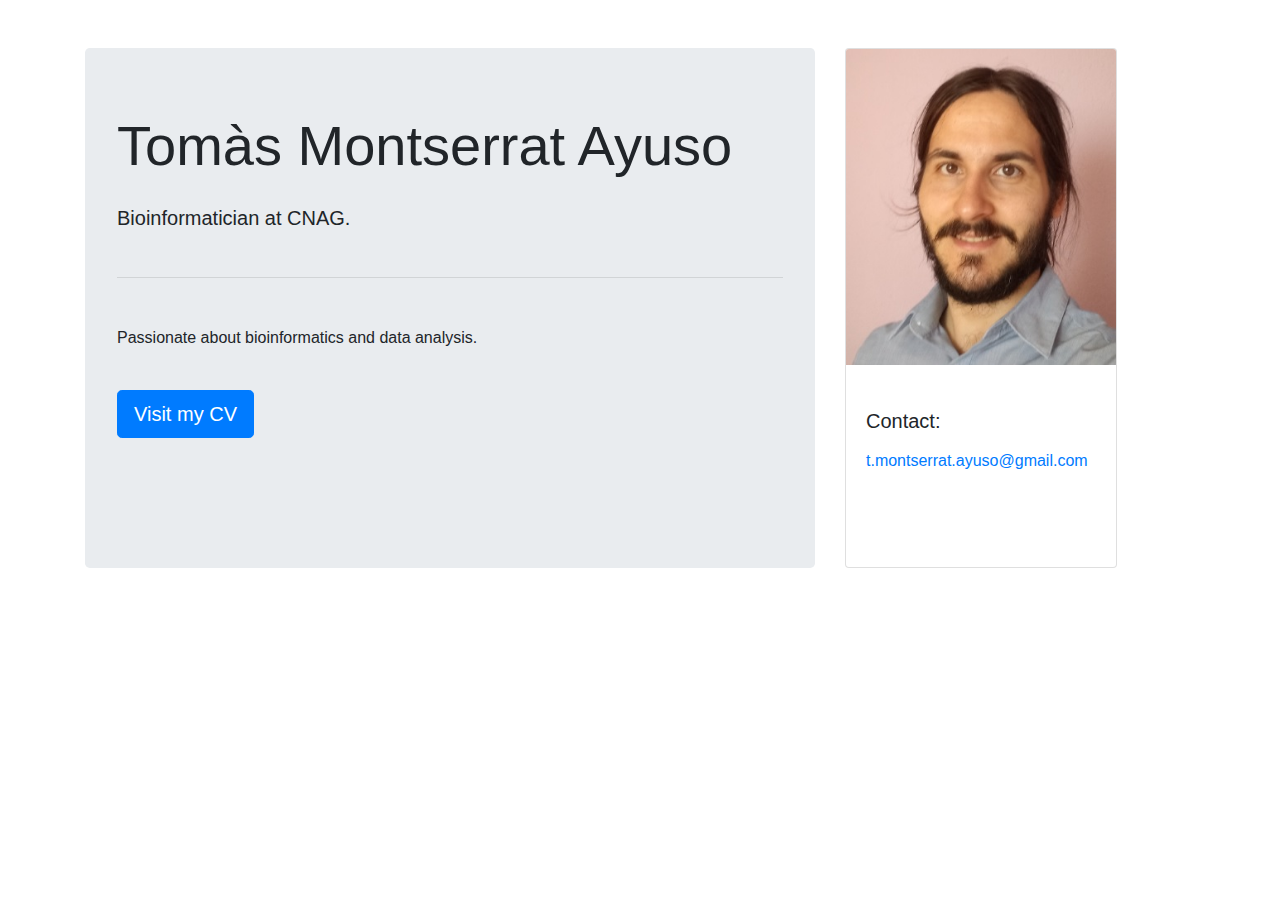
<file: index.html>
<!DOCTYPE html>
<html lang="en">
    <head>
        <meta charset="utf-8">
        <meta name="viewport" content="width=device-width, initial-scale=1">
        <title>CV Tomàs Montserrat</title>
        <link rel="stylesheet" href="https://stackpath.bootstrapcdn.com/bootstrap/4.3.1/css/bootstrap.min.css" integrity="sha384-ggOyR0iXCbMQv3Xipma34MD+dH/1fQ784/j6cY/iJTQUOhcWr7x9JvoRxT2MZw1T" crossorigin="anonymous">
    </head>
    <body>
        <section>
            <div class="container">
                <div class="row">
                    <div class="col-lg-8">
                        <div class="jumbotron my-5" style="min-height:520px;">
                            <h1 class="display-4">Tomàs Montserrat Ayuso</h1>
                                <p class="lead pt-3">
                                    Bioinformatician at CNAG.
                                </p>
                            <div class="pt-1">
                                <hr class="my-4 pt-4">
                            </div>
                            
                            <p>
                                Passionate about bioinformatics and data analysis.
                            </p>
                            <div class="pt-4">
                                <a class="btn btn-primary btn-lg" href="studies.html" role="button">Visit my CV</a>
                            </div>
                            
                          </div>
                    </div>
                    <div class="col-lg-2">
                        <div class="card text my-5 mx-auto" style="width:17rem; min-height:520px">
                            <img class="card-img-top" src="assets/Foto.jpg">
                            <div class="card-body">
                                <h5 class="card-title pt-4">Contact:</h5>
                                <p class="card-text">
                                </p>
                                <a href="mailto:t.montserrat.ayuso@gmail.com">
                                    t.montserrat.ayuso@gmail.com
                                </a>
                            </div>
                        </div>
                    </div>
                </div>
            </div>
        </section>
    </body>
</html>
</file>
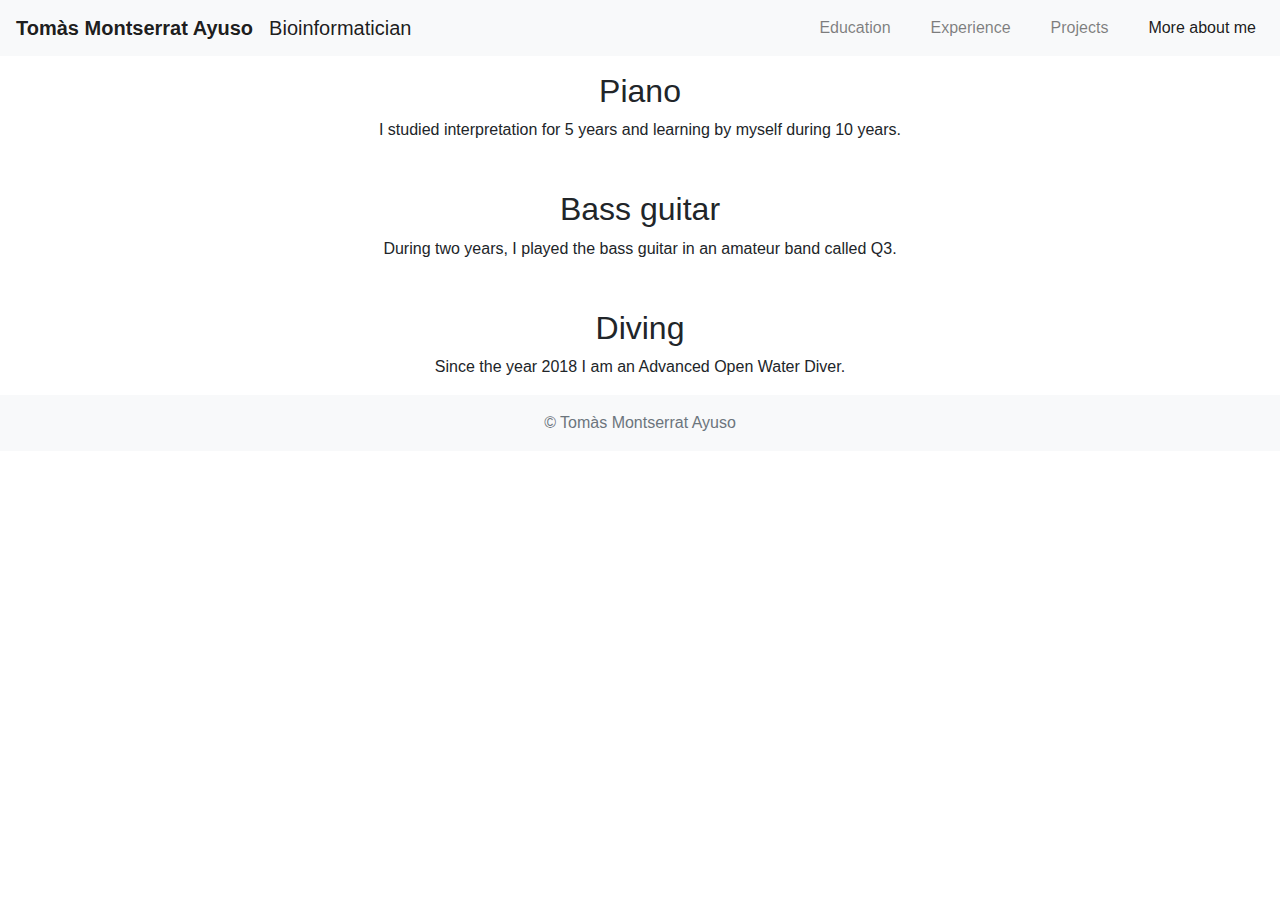
<file: more.html>
<!DOCTYPE html>
<html lang="en">
    <head>
        <meta charset="utf-8">
        <meta name="viewport" content="width=device-width, initial-scale=1">
        <title>CV Tomàs Montserrat</title>
        <link rel="stylesheet" href="https://stackpath.bootstrapcdn.com/bootstrap/4.3.1/css/bootstrap.min.css" integrity="sha384-ggOyR0iXCbMQv3Xipma34MD+dH/1fQ784/j6cY/iJTQUOhcWr7x9JvoRxT2MZw1T" crossorigin="anonymous">
    </head>
    <body>
        <!---Navigation panel-->
        <nav class="navbar navbar-expand-lg navbar-light bg-light">
            <a class="navbar-brand" href="index.html"><b>Tomàs Montserrat Ayuso</b></a>
            <a class="navbar-brand" href="index.html">Bioinformatician</a>
            <button class="navbar-toggler" type="button" data-toggle="collapse"
                data-target="#navbarCollapse" aria-controls="navbarCollapse"
                aria-expanded="false" aria-label="Toggle navigation">
                <span class="navbar-toggler-icon"></span>
            </button>
            <div class="collapse navbar-collapse text-right" id="navbarCollapse">
                <ul class="navbar-nav ml-auto">
                    <li class="nav-item">
                        <a class="nav-link ml-4" href="studies.html">Education</a>
                    </li>
                    <li class="nav-item">
                        <a class="nav-link ml-4" href="experience.html">Experience</a>
                    </li>
                    <li class="nav-item">
                        <a class="nav-link ml-4" href="projects.html">Projects</a>
                    </li>
                    <li class="nav-item active">
                        <a class="nav-link ml-4" href="more.html">More about me</a>
                    </li>
                </ul>
            </div>
        </nav>
        <!--Main content-->
        <div class="container text-center">
                    <h2 class="h2 mt-3">
                        Piano
                    </h2>
                    <p>
                        I studied interpretation for 5 years and learning by myself during 10 years. 
                    </p>

                    <h2 class="h2 mt-5">
                        Bass guitar
                    </h2>
                    <p>
                        During two years, I played the bass guitar in an amateur band called Q3. 
                    </p>
                
                    <h2 class="h2 mt-5">
                        Diving
                    </h2>
                    <p>
                        Since the year 2018 I am an Advanced Open Water Diver. 
                    </p>
        </div>
        <!--Footer-->
        <footer class="text-center bg-light p-3 text-muted">
            <!-- Copyright -->
            &copy; Tomàs Montserrat Ayuso
        </footer>
            
            

        
        

        <script src="https://code.jquery.com/jquery-3.3.1.slim.min.js" integrity="sha384-q8i/X+965DzO0rT7abK41JStQIAqVgRVzpbzo5smXKp4YfRvH+8abtTE1Pi6jizo" crossorigin="anonymous"></script>
        <script src="https://cdnjs.cloudflare.com/ajax/libs/popper.js/1.14.7/umd/popper.min.js" integrity="sha384-UO2eT0CpHqdSJQ6hJty5KVphtPhzWj9WO1clHTMGa3JDZwrnQq4sF86dIHNDz0W1" crossorigin="anonymous"></script>
        <script src="https://stackpath.bootstrapcdn.com/bootstrap/4.3.1/js/bootstrap.min.js" integrity="sha384-JjSmVgyd0p3pXB1rRibZUAYoIIy6OrQ6VrjIEaFf/nJGzIxFDsf4x0xIM+B07jRM" crossorigin="anonymous"></script>
    </body>
</html>
</file>
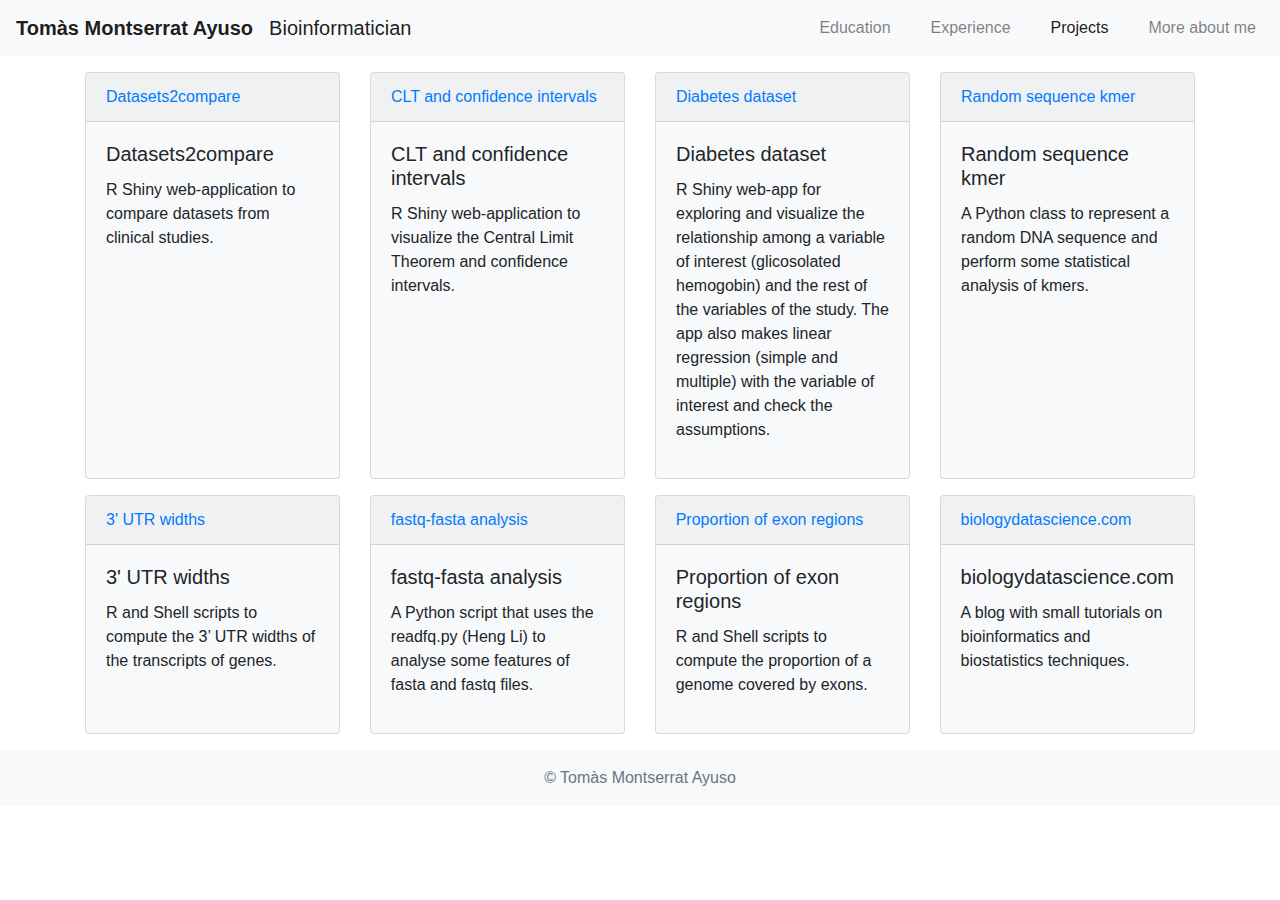
<file: projects.html>
<!DOCTYPE html>
<html lang="en">
    <head>
        <meta charset="utf-8">
        <meta name="viewport" content="width=device-width, initial-scale=1">
        <title>CV Tomàs Montserrat</title>
        <link rel="stylesheet" href="https://stackpath.bootstrapcdn.com/bootstrap/4.3.1/css/bootstrap.min.css" integrity="sha384-ggOyR0iXCbMQv3Xipma34MD+dH/1fQ784/j6cY/iJTQUOhcWr7x9JvoRxT2MZw1T" crossorigin="anonymous">
    </head>
    <body>
        <!---Navigation panel-->
        <nav class="navbar navbar-expand-lg navbar-light bg-light">
            <a class="navbar-brand" href="index.html"><b>Tomàs Montserrat Ayuso</b></a>
            <a class="navbar-brand" href="index.html">Bioinformatician</a>
            <button class="navbar-toggler" type="button" data-toggle="collapse"
                data-target="#navbarCollapse" aria-controls="navbarCollapse"
                aria-expanded="false" aria-label="Toggle navigation">
                <span class="navbar-toggler-icon"></span>
            </button>
            <div class="collapse navbar-collapse text-right" id="navbarCollapse">
                <ul class="navbar-nav ml-auto">
                    <li class="nav-item">
                        <a class="nav-link ml-4" href="studies.html">Education</a>
                    </li>
                    <li class="nav-item">
                        <a class="nav-link ml-4" href="experience.html">Experience</a>
                    </li>
                    <li class="nav-item active">
                        <a class="nav-link ml-4" href="projects.html">Projects</a>
                    </li>
                    <li class="nav-item">
                        <a class="nav-link ml-4" href="more.html">More about me</a>
                    </li>
                </ul>
            </div>
        </nav>
        <!--Main content-->
        <div class="container mb-3">
            <div class="row ">
                <div class="col-lg mt-3 d-flex justify-content-center">
                    <div class="card h-100 bg-light mb-3" style="max-width: 18rem;">
                        <div class="card-header">
                            <a href="https://tomasmontserrat.shinyapps.io/datasets2compare/">
                            Datasets2compare
                            </a>
                        </div>
                        <div class="card-body">
                          <h5 class="card-title">Datasets2compare</h5>
                          <p class="card-text">
                           R Shiny web-application to compare datasets from clinical studies.
                            </p>
                        </div>
                    </div>
                </div>
                <div class="col-lg mt-3 d-flex justify-content-center">
                    <div class="card h-100 bg-light mb-3" style="max-width: 18rem;">
                        <div class="card-header">
                            <a href="https://tomasmontserrat.shinyapps.io/clt-and-confidence-intervals/">
                            CLT and confidence intervals
                            </a>
                        </div>
                        <div class="card-body">
                          <h5 class="card-title">CLT and confidence intervals</h5>
                          <p class="card-text">
                            R Shiny web-application to visualize the Central Limit Theorem 
                            and confidence intervals.
                            </p>
                        </div>
                    </div>
                </div>
                
                <div class="col-lg mt-3 d-flex justify-content-center">
                    <div class="card h-100 bg-light mb-3" style="max-width: 18rem;">
                        <div class="card-header">
                            <a href="https://tomasmontserrat.shinyapps.io/diabetes-dataset-shiny-app/">
                            Diabetes dataset
                            </a>
                        </div>
                        <div class="card-body">
                          <h5 class="card-title">Diabetes dataset</h5>
                          <p class="card-text">
                            R Shiny web-app for exploring and visualize the relationship among a variable of
                            interest (glicosolated hemogobin) and the rest of the variables of the study. The app
                            also makes linear regression (simple and multiple) with the variable of interest and 
                            check the assumptions.
                            </p>
                        </div>
                    </div>
                </div>
                <div class="col-lg mt-3 d-flex justify-content-center">
                    <div class="card h-100 bg-light mb-3" style="max-width: 18rem;">
                        <div class="card-header">
                            <a href="https://github.com/tmontserrat/random_sequence_kmer">
                                Random sequence kmer
                            </a>
                        </div>
                        <div class="card-body">
                          <h5 class="card-title">Random sequence kmer</h5>
                          <p class="card-text">
                            A Python class to represent a random DNA sequence 
                            and perform some statistical analysis of kmers.  
                          </p>
                        </div>
                    </div>
                </div>
            </div>
            <div class="row">
                <div class="col-lg mt-3 d-flex justify-content-center">
                    <div class="card h-100 bg-light mb-3" style="max-width: 18rem;">
                        <div class="card-header">
                            <a href="https://github.com/tmontserrat/3UTR-widths">
                                3' UTR widths
                            </a>
                        </div>
                        <div class="card-body">
                          <h5 class="card-title">3' UTR widths</h5>
                          <p class="card-text">
                            R and Shell scripts to compute the 
                            3’ UTR widths of the transcripts of genes.
                            </p>
                        </div>
                    </div>
                </div>
                <div class="col-lg mt-3 d-flex justify-content-center">
                    <div class="card h-100 bg-light mb-3" style="max-width: 18rem;">
                        <div class="card-header">
                            <a href="https://github.com/tmontserrat/fastq-parse-analysis">
                                fastq-fasta analysis
                            </a>
                        </div>
                        <div class="card-body">
                          <h5 class="card-title">fastq-fasta analysis</h5>
                          <p class="card-text">
                            A Python script that uses the readfq.py (Heng Li) to 
                            analyse some features of fasta and fastq files.  
                            </p>
                        </div>
                    </div>
                </div>
                <div class="col-lg mt-3 d-flex justify-content-center">
                    <div class="card h-100 bg-light mb-3" style="max-width: 18rem;">
                        <div class="card-header">
                            <a href="https://github.com/tmontserrat/proportion_exon_regions">
                               Proportion of exon regions
                            </a>
                        </div>
                        <div class="card-body">
                          <h5 class="card-title">Proportion of exon regions</h5>
                          <p class="card-text">
                            R and Shell scripts to compute the proportion of a genome covered by exons.
                            </p>
                        </div>
                    </div>
                </div>
                <div class="col-lg mt-3 d-flex justify-content-center">
                    <div class="card h-100 bg-light mb-3" style="max-width: 18rem;">
                        <div class="card-header">
                            <a href="https://biologydatascience.com">
                                biologydatascience.com
                            </a>
                        </div>
                        <div class="card-body">
                          <h5 class="card-title">biologydatascience.com</h5>
                          <p class="card-text">
                            A blog with small tutorials on 
                            bioinformatics and biostatistics techniques.
                          </p>
                        </div>
                    </div>
                </div>
                
            </div>
        </div>
        <!--Footer-->
        <footer class="text-center bg-light p-3 text-muted">
            <!-- Copyright -->
            &copy; Tomàs Montserrat Ayuso
        </footer>
            
            

        
        

        <script src="https://code.jquery.com/jquery-3.3.1.slim.min.js" integrity="sha384-q8i/X+965DzO0rT7abK41JStQIAqVgRVzpbzo5smXKp4YfRvH+8abtTE1Pi6jizo" crossorigin="anonymous"></script>
        <script src="https://cdnjs.cloudflare.com/ajax/libs/popper.js/1.14.7/umd/popper.min.js" integrity="sha384-UO2eT0CpHqdSJQ6hJty5KVphtPhzWj9WO1clHTMGa3JDZwrnQq4sF86dIHNDz0W1" crossorigin="anonymous"></script>
        <script src="https://stackpath.bootstrapcdn.com/bootstrap/4.3.1/js/bootstrap.min.js" integrity="sha384-JjSmVgyd0p3pXB1rRibZUAYoIIy6OrQ6VrjIEaFf/nJGzIxFDsf4x0xIM+B07jRM" crossorigin="anonymous"></script>
    </body>
</html>
</file>
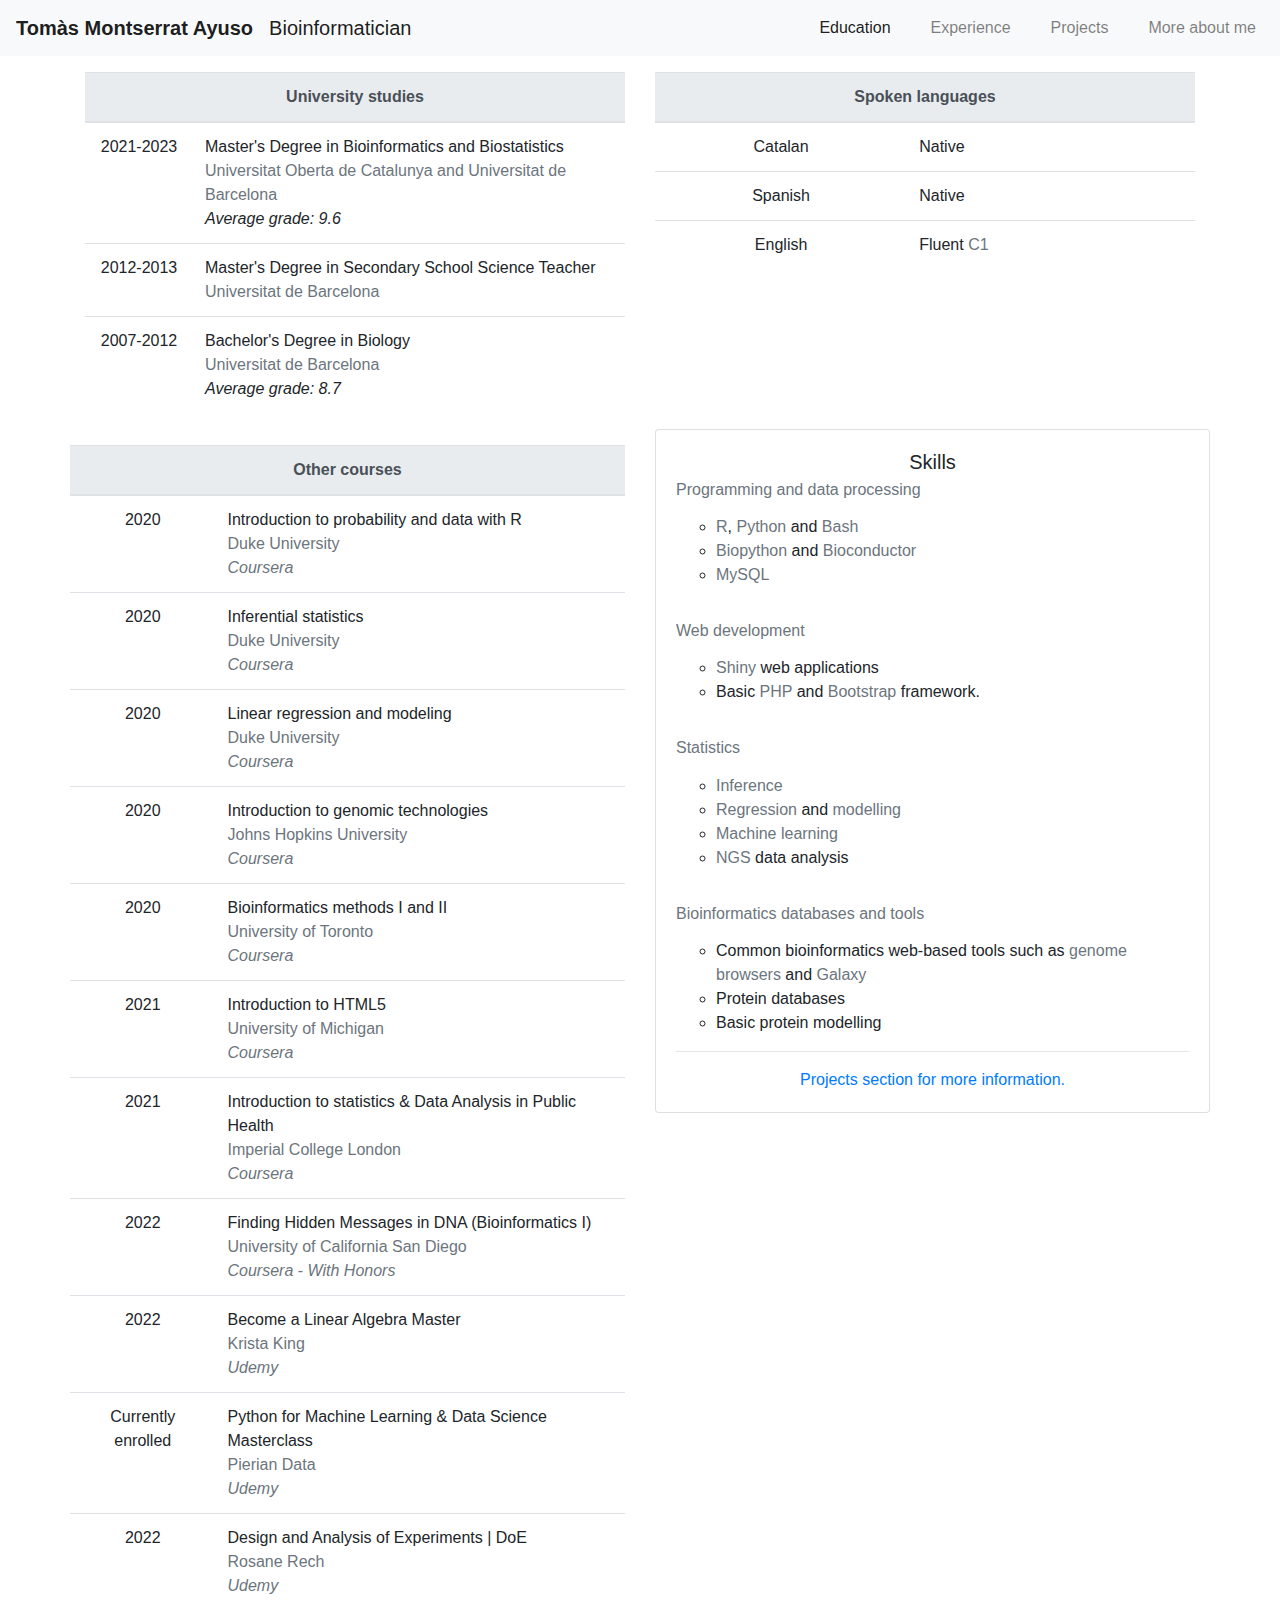
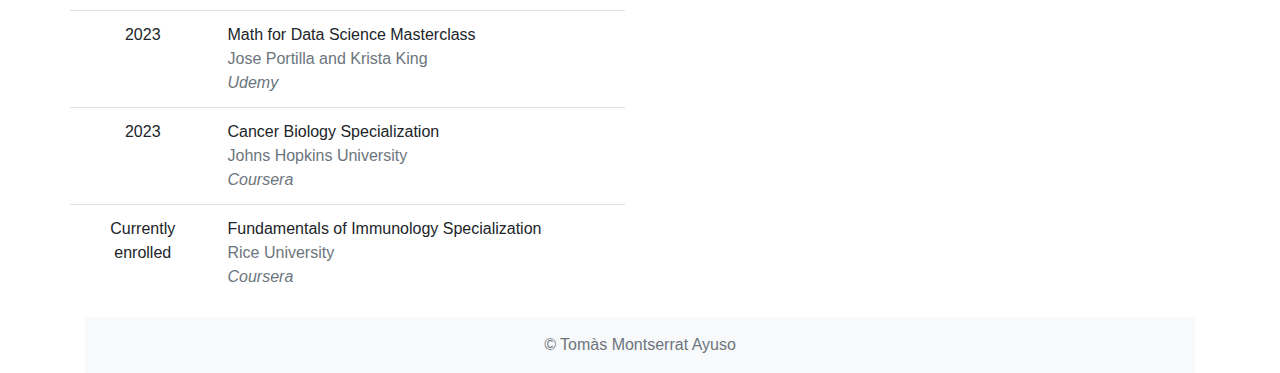
<file: studies.html>
<!DOCTYPE html>
<html lang="en">
    <head>
        <meta charset="utf-8">
        <meta name="viewport" content="width=device-width, initial-scale=1">
        <title>CV Tomàs Montserrat</title>
        <link rel="stylesheet" href="https://stackpath.bootstrapcdn.com/bootstrap/4.3.1/css/bootstrap.min.css" integrity="sha384-ggOyR0iXCbMQv3Xipma34MD+dH/1fQ784/j6cY/iJTQUOhcWr7x9JvoRxT2MZw1T" crossorigin="anonymous">
    </head>
    <body>
        <!---Navigation panel-->
        <nav class="navbar navbar-expand-lg navbar-light bg-light">
            <a class="navbar-brand" href="index.html"><b>Tomàs Montserrat Ayuso</b></a>
            <a class="navbar-brand" href="index.html">Bioinformatician</a>
            <button class="navbar-toggler" type="button" data-toggle="collapse"
                data-target="#navbarCollapse" aria-controls="navbarCollapse"
                aria-expanded="false" aria-label="Toggle navigation">
                <span class="navbar-toggler-icon"></span>
            </button>
            <div class="collapse navbar-collapse text-right" id="navbarCollapse">
                <ul class="navbar-nav ml-auto">
                    <li class="nav-item active">
                        <a class="nav-link ml-4" href="studies.html">Education</a>
                    </li>
                    <li class="nav-item">
                        <a class="nav-link ml-4" href="experience.html">Experience</a>
                    </li>
                    <li class="nav-item">
                        <a class="nav-link ml-4" href="projects.html">Projects</a>
                    </li>
                    <li class="nav-item">
                        <a class="nav-link ml-4" href="more.html">More about me</a>
                    </li>
                </ul>
            </div>
        </nav>
        <!--Main content-->
        <div class="container">
            <div class="row">
                <div class="col-md">
                    <table class="table table-hover mt-3">
                        <thead class="thead-light text-center">
                            <tr>
                                <th colspan="2">University studies</th>
                            </tr>
                        </thead>
                        <tbody>
                            <tr>
                                <td class="text-center" style="width:20%">
                                    2021-2023<br>
                                </td>
                                <td class="description">
                                    Master's Degree in Bioinformatics and Biostatistics <br>
                                    <span class="text-muted">Universitat Oberta de Catalunya and Universitat de Barcelona</span><br>
                                    <i>Average grade: 9.6</i>
                                </td>
                            </tr>
                            <tr>
                                <td class="text-center" style="width:15%">2012-2013</td>
                                <td class="description">
                                    Master's Degree in Secondary School Science Teacher <br>
                                    <span class="text-muted">Universitat de Barcelona</span>
                                </td>
                            </tr>
                            <tr>
                                <td class="text-center" style="width:15%">2007-2012</td>
                                <td>
                                    Bachelor's Degree in Biology <br>
                                    <span class="text-muted">Universitat de Barcelona</span><br>
                                    <i>Average grade: 8.7</i>
                                </td>
                            </tr>
                        </tbody>
                    </table>
                </div>
                <div class="col-md">
                    <table class="table table-hover mt-3">
                        <thead class="thead-light text-center">
                            <tr>
                                <th colspan="2">Spoken languages</th>
                            </tr>
                        </thead>
                        <tbody>
                            <tr>
                                <td class="text-center">
                                    Catalan
                                </td>
                                <td>
                                    Native
                                </td>
                            </tr>
                            <tr>
                                <td class="text-center">Spanish</td>
                                <td>
                                    Native
                                </td>
                            </tr>
                            <tr>
                                <td class="text-center">English</td>
                                <td>
                                    Fluent 
                                    <span class="text-muted">
                                        C1 <br>
                                    </span>
                                </td>
                            </tr>
                        </tbody>
                    </table>
                </div>            
            <div class="row">
                <div class="col-md">
                    <table class="table table-hover mt-3">
                        <thead class="thead-light text-center">
                            <tr>
                                <th colspan="2">Other courses</th>
                            </tr>
                        </thead>
                        <tbody>
                            <tr>
                                <td class="text-center">
                                    2020<br>
                                </td>
                                <td class="description">
                                    Introduction to probability and data with R <br>
                                    <span class="text-muted">Duke University <br> <i>Coursera</i></span>
                                </td>
                            </tr>
                            <tr>
                                <td class="text-center">
                                    2020<br>
                                </td>
                                <td class="description">
                                    Inferential statistics <br>
                                    <span class="text-muted">Duke University <br> <i>Coursera</i></span>
                                </td>
                            </tr>
                            <tr>
                                <td class="text-center">
                                    2020<br>
                                </td>
                                <td class="description">
                                    Linear regression and modeling <br>
                                    <span class="text-muted">Duke University <br> <i>Coursera</i></span>
                                </td>
                            </tr>
                            <tr>
                                <td class="text-center">
                                    2020<br>
                                </td>
                                <td class="description">
                                    Introduction to genomic technologies <br>
                                    <span class="text-muted">Johns Hopkins University <br> <i>Coursera</i></span>
                                </td>
                            </tr>
                            <tr>
                                <td class="text-center">
                                    2020<br>
                                </td>
                                <td class="description">
                                    Bioinformatics methods I and II <br>
                                    <span class="text-muted">University of Toronto <br> <i>Coursera</i></span>
                                </td>
                            </tr>
                            <tr>
                                <td class="text-center">
                                    2021<br>
                                </td>
                                <td class="description">
                                    Introduction to HTML5 <br>
                                    <span class="text-muted">University of Michigan <br> <i>Coursera</i></span>
                                </td>
                            </tr>
                            <tr>
                                <td class="text-center">
                                    2021<br>
                                </td>
                                <td class="description">
                                    Introduction to statistics & Data Analysis in Public Health <br>
                                    <span class="text-muted">Imperial College London <br> <i>Coursera</i></span>
                                </td>
                            </tr>
                            <tr>
                                <td class="text-center">
                                    2022<br>
                                </td>
                                <td class="description">
                                    Finding Hidden Messages in DNA (Bioinformatics I)<br>
                                    <span class="text-muted">University of California San Diego<br> <i>Coursera</i> - <i>With Honors</i></span>
                                </td>
                            </tr>
                            <tr>
                                <td class="text-center">
                                2022<br>
                                </td>
                                <td class="description">
                                    Become a Linear Algebra Master<br>
                                    <span class="text-muted">Krista King<br><i>Udemy</i></span>
                                </td>
                            </tr>
                            <tr>
                                <td class="text-center">
                                    Currently enrolled<br>
                                </td>
                                <td class="description">
                                    Python for Machine Learning & Data Science Masterclass<br>
                                    <span class="text-muted">Pierian Data<br><i>Udemy</i></span>
                                </td>
                            </tr>
                            <tr>
                                <td class="text-center">
                                    2022<br>
                                </td>
                                <td class="description">
                                    Design and Analysis of Experiments | DoE<br>
                                    <span class="text-muted">Rosane Rech<br><i>Udemy</i></span>
                                </td>
                            </tr>
                            <tr>
                                <td class="text-center">
                                    2023<br>
                                </td>
                                <td class="description">
                                    Math for Data Science Masterclass<br>
                                    <span class="text-muted">Jose Portilla and Krista King<br><i>Udemy</i></span>
                                </td>
                            </tr>
                            <tr>
                                <td class="text-center">
                                    2023<br>
                                </td>
                                <td class="description">
                                    Cancer Biology Specialization <br>
                                    <span class="text-muted">Johns Hopkins University<br><i>Coursera</i></span>
                                </td>
                            </tr>
                            <tr>
                                <td class="text-center">
                                    Currently enrolled <br>
                                </td>
                                <td class="description">
                                    Fundamentals of Immunology Specialization <br>
                                    <span class="text-muted">Rice University<br><i>Coursera</i></span>
                                </td>
                            </tr>
                        </tbody>
                    </table>
                </div>
                <div class="col-md">
                    <div class="card">
                        <div class="card-body">
                            <h5 class="card-title text-center">Skills</h5>
                            <h6 class="card-subtitle mb-2 text-muted">Programming and data processing</h6>
                            <p class="card-text text-justify">
                                <ul style="list-style-type:circle;">
                                    <li>
                                        <span class="text-muted">R</span>, 
                                        <span class="text-muted">Python</span> and 
                                        <span class="text-muted">Bash</span>
                                    </li>
                                    <li>
                                        <span class="text-muted">Biopython</span> and 
                                        <span class="text-muted">Bioconductor</span>
                                    </li>
                                    <li>
                                        <span class="text-muted">MySQL</span>
                                    </li>
                                </ul>                                
                            </p>
                            <br>
                            <h6 class="card-subtitle mb-2 text-muted">Web development</h6>
                            <p class="card-text text-justify">
                                <ul style="list-style-type:circle;">
                                    <li>
                                        <span class="text-muted">Shiny</span> web applications
                                    </li>
                                    <li>
                                        Basic <span class="text-muted">PHP</span> and 
                                        <span class="text-muted">Bootstrap</span> framework.
                                    </li>
                                </ul> 
                            </p>
                            <br>
                            <h6 class="card-subtitle mb-2 text-muted">Statistics</h6>
                            <p class="card-text text-justify">
                                <ul style="list-style-type:circle;">
                                    <li>
                                        <span class="text-muted">Inference</span>  
                                    </li>
                                    <li>
                                        <span class="text-muted">Regression</span> and <span class="text-muted">modelling</span>
                                    </li>
                                    <li>
                                        <span class="text-muted">Machine learning</span>
                                    </li>
                                    <li>
                                        <span class="text-muted">NGS</span> data analysis
                                    </li>
                                </ul>                              
                            </p>
                            <br>
                            <h6 class="card-subtitle mb-2 text-muted">Bioinformatics databases and tools</h6>
                            <p class="card-text text-justify">
                                <ul style="list-style-type:circle;">
                                    <li>
                                        Common bioinformatics web-based tools 
                                        such as <span class="text-muted">genome browsers</span> and
                                        <span class="text-muted">Galaxy</span> 
                                    </li>
                                    <li>
                                        Protein databases
                                    </li>
                                    <li>
                                        Basic protein modelling
                                    </li>
                                </ul>
                            </p>
                            <hr>
                            <p class="card-text text-center">
                                <a href="projects.html" class="card-link">Projects section for more information.</a> 
                                
                            </p>
                        </div>
                      </div>
                </div>
            </div>
        </div>
        <!--Footer-->
        <footer class="text-center bg-light p-3 text-muted">
            <!-- Copyright -->
            &copy; Tomàs Montserrat Ayuso
        </footer>
            
            

        
        

        <script src="https://code.jquery.com/jquery-3.3.1.slim.min.js" integrity="sha384-q8i/X+965DzO0rT7abK41JStQIAqVgRVzpbzo5smXKp4YfRvH+8abtTE1Pi6jizo" crossorigin="anonymous"></script>
        <script src="https://cdnjs.cloudflare.com/ajax/libs/popper.js/1.14.7/umd/popper.min.js" integrity="sha384-UO2eT0CpHqdSJQ6hJty5KVphtPhzWj9WO1clHTMGa3JDZwrnQq4sF86dIHNDz0W1" crossorigin="anonymous"></script>
        <script src="https://stackpath.bootstrapcdn.com/bootstrap/4.3.1/js/bootstrap.min.js" integrity="sha384-JjSmVgyd0p3pXB1rRibZUAYoIIy6OrQ6VrjIEaFf/nJGzIxFDsf4x0xIM+B07jRM" crossorigin="anonymous"></script>
    </body>
</html>
</file>
